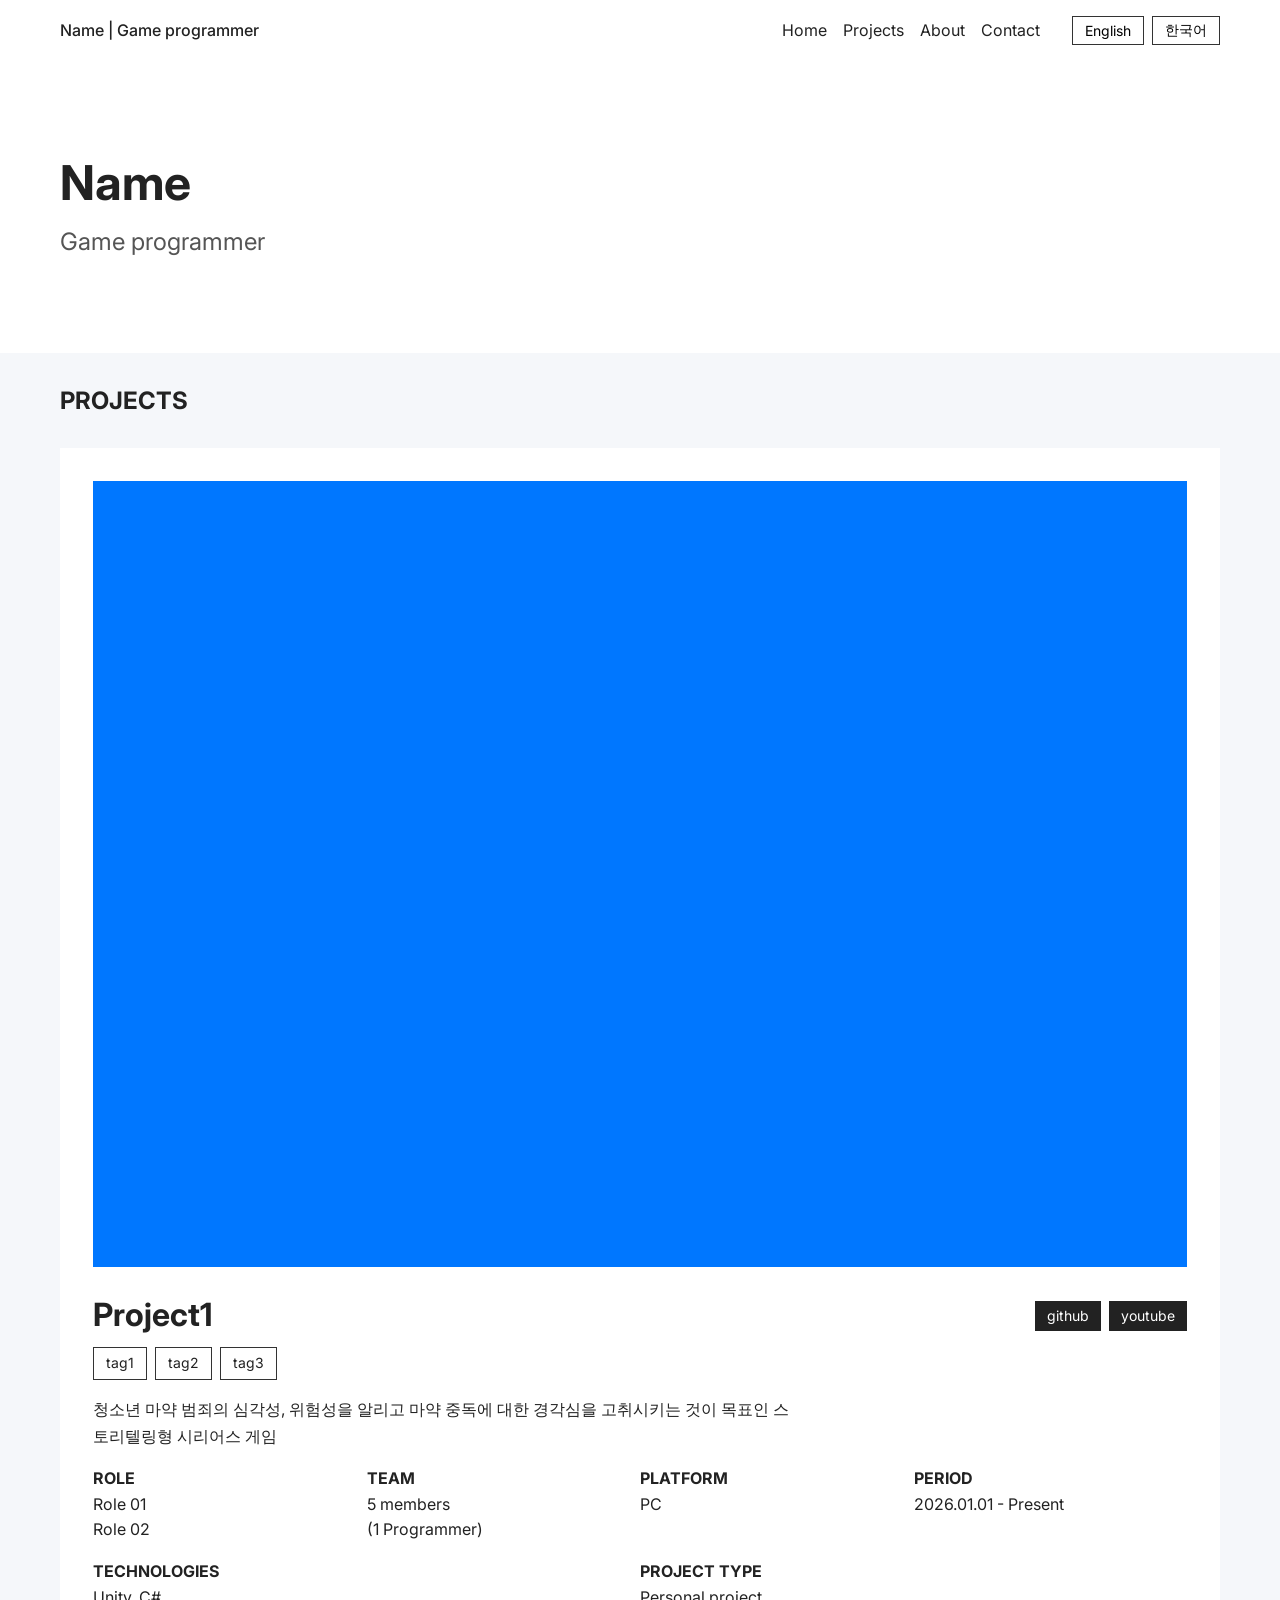
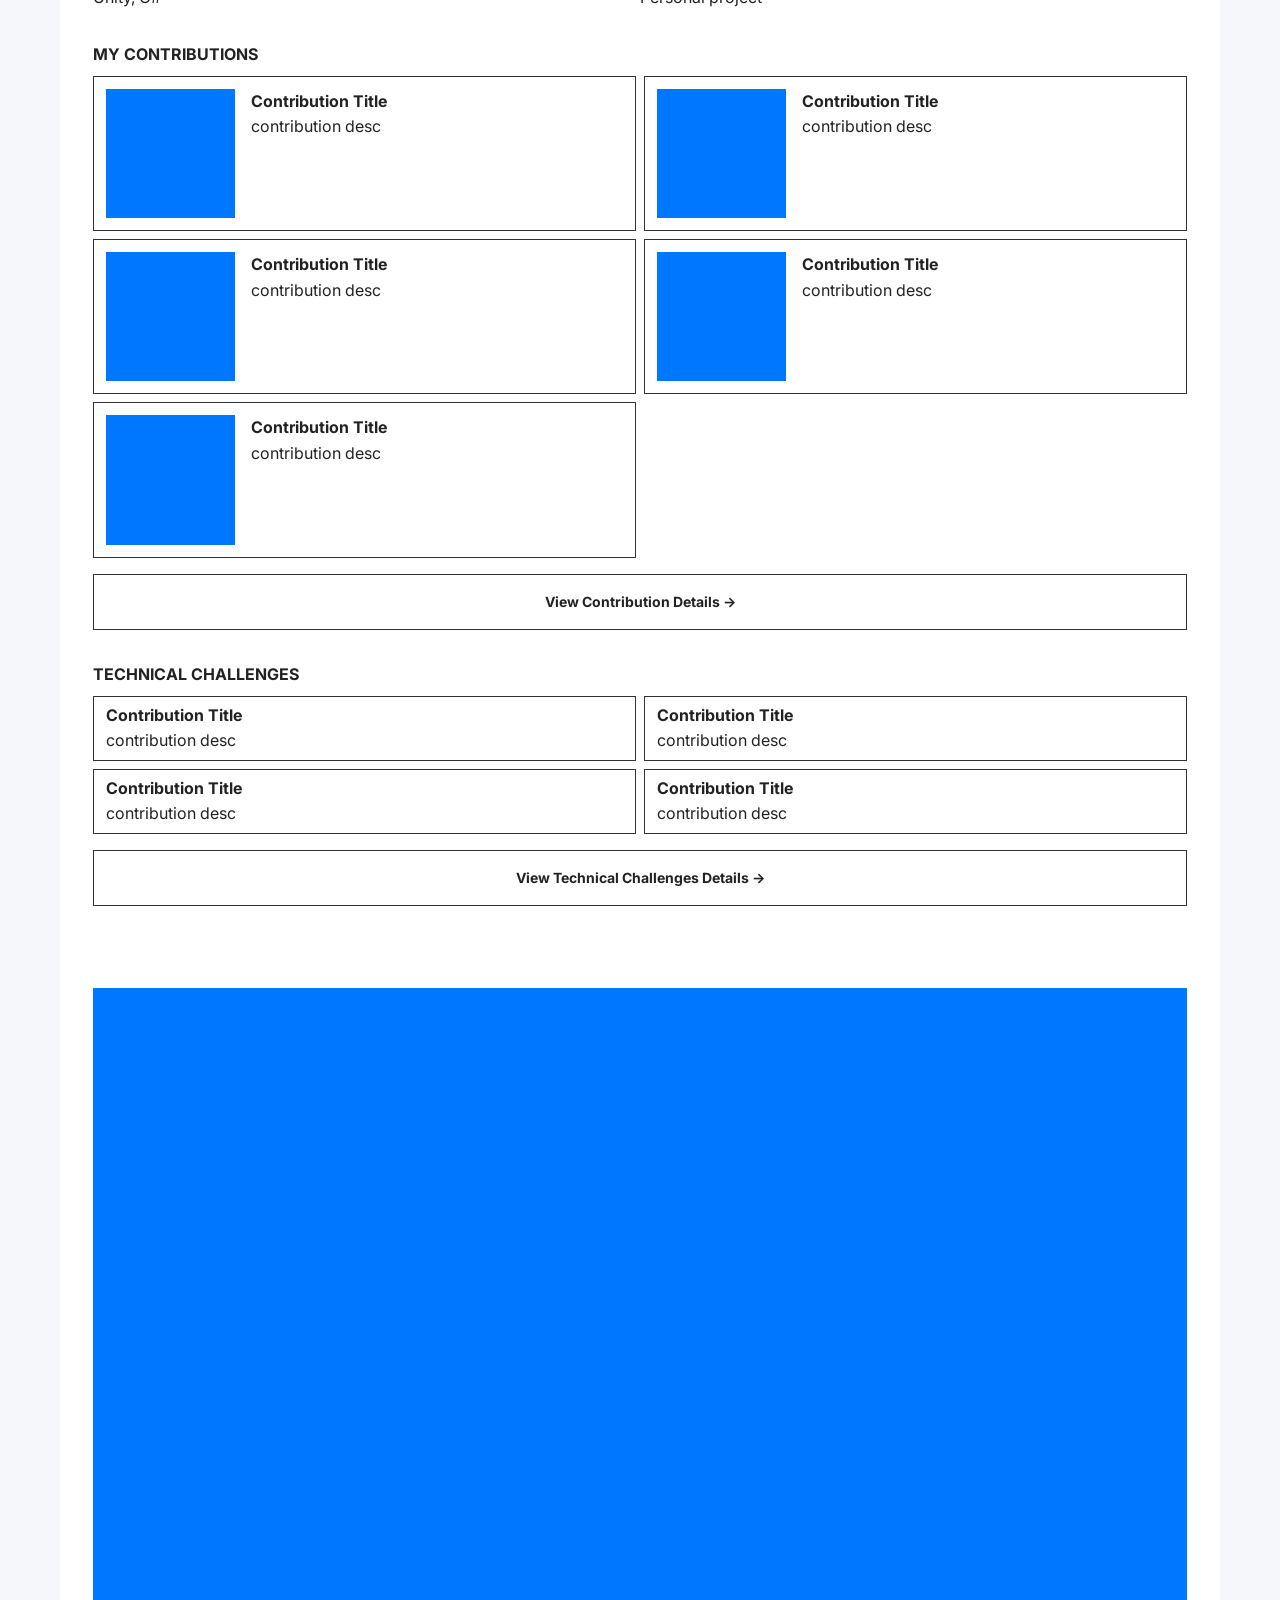
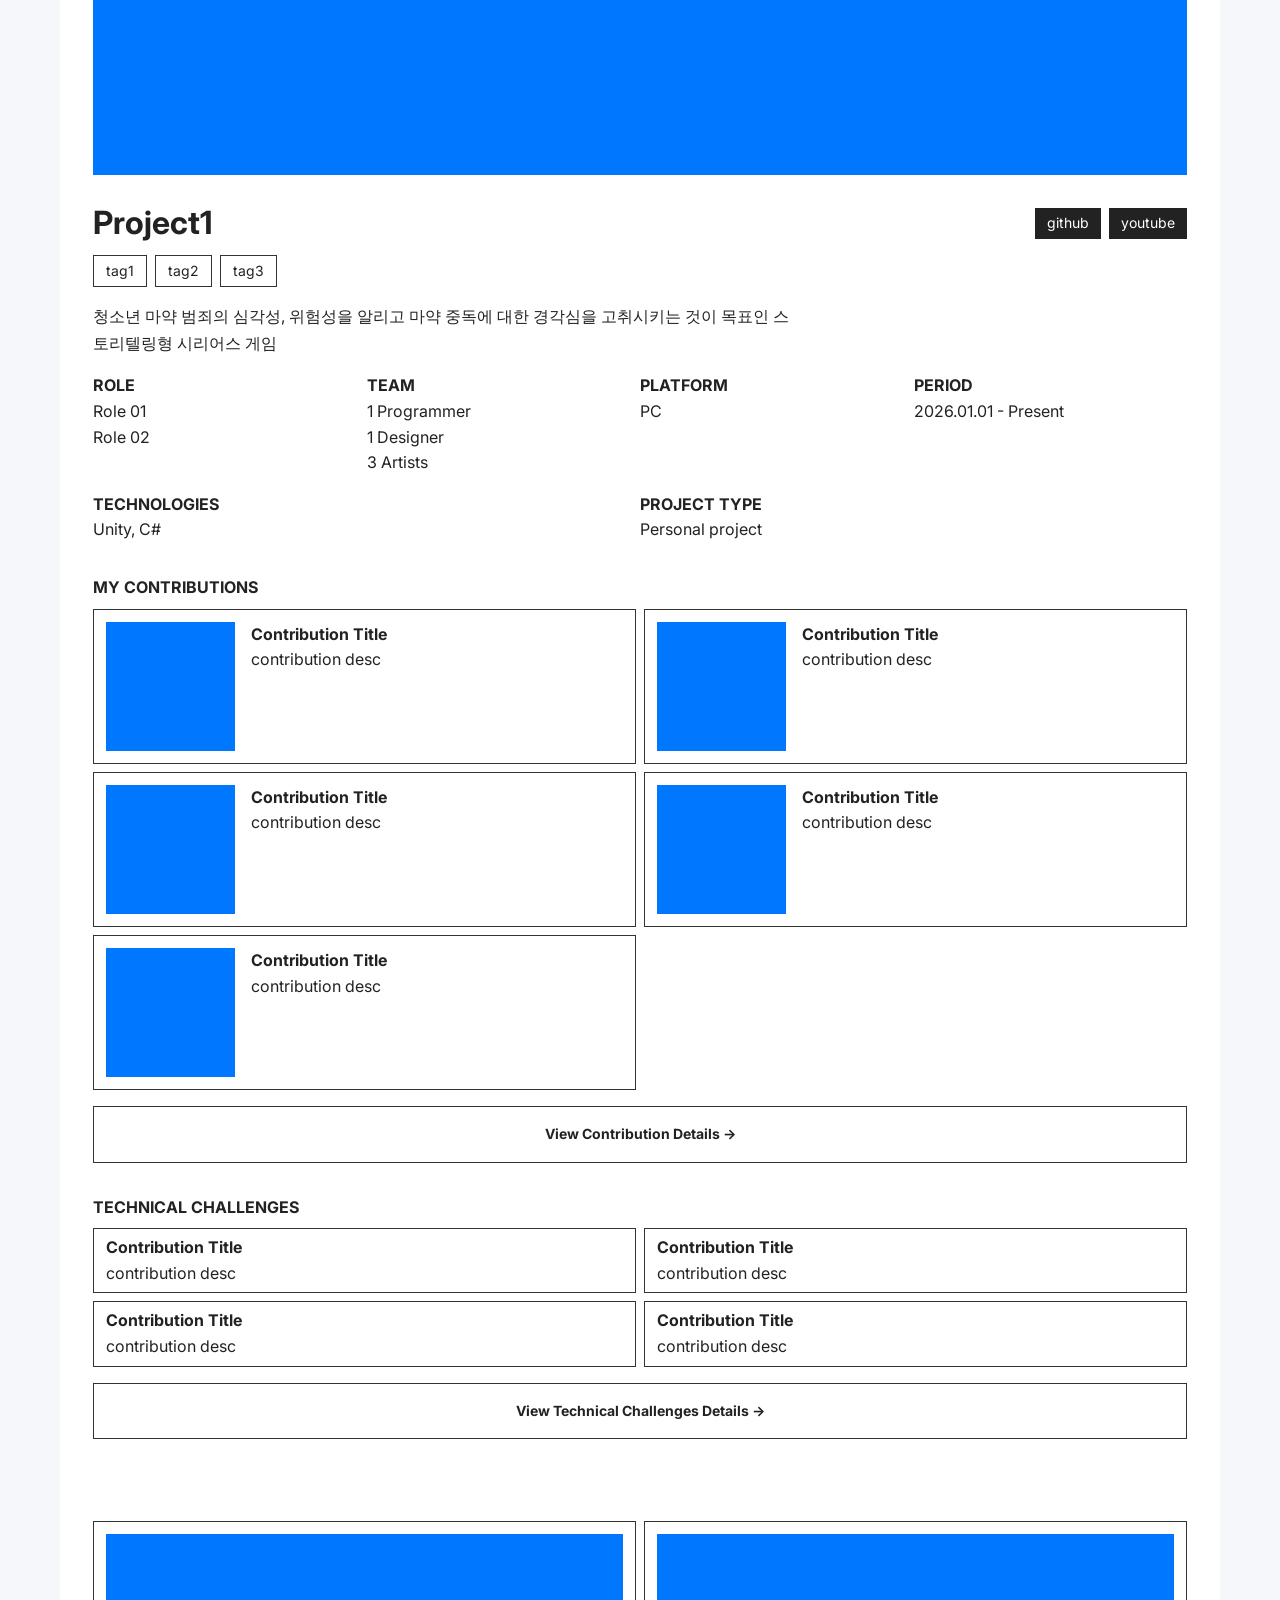
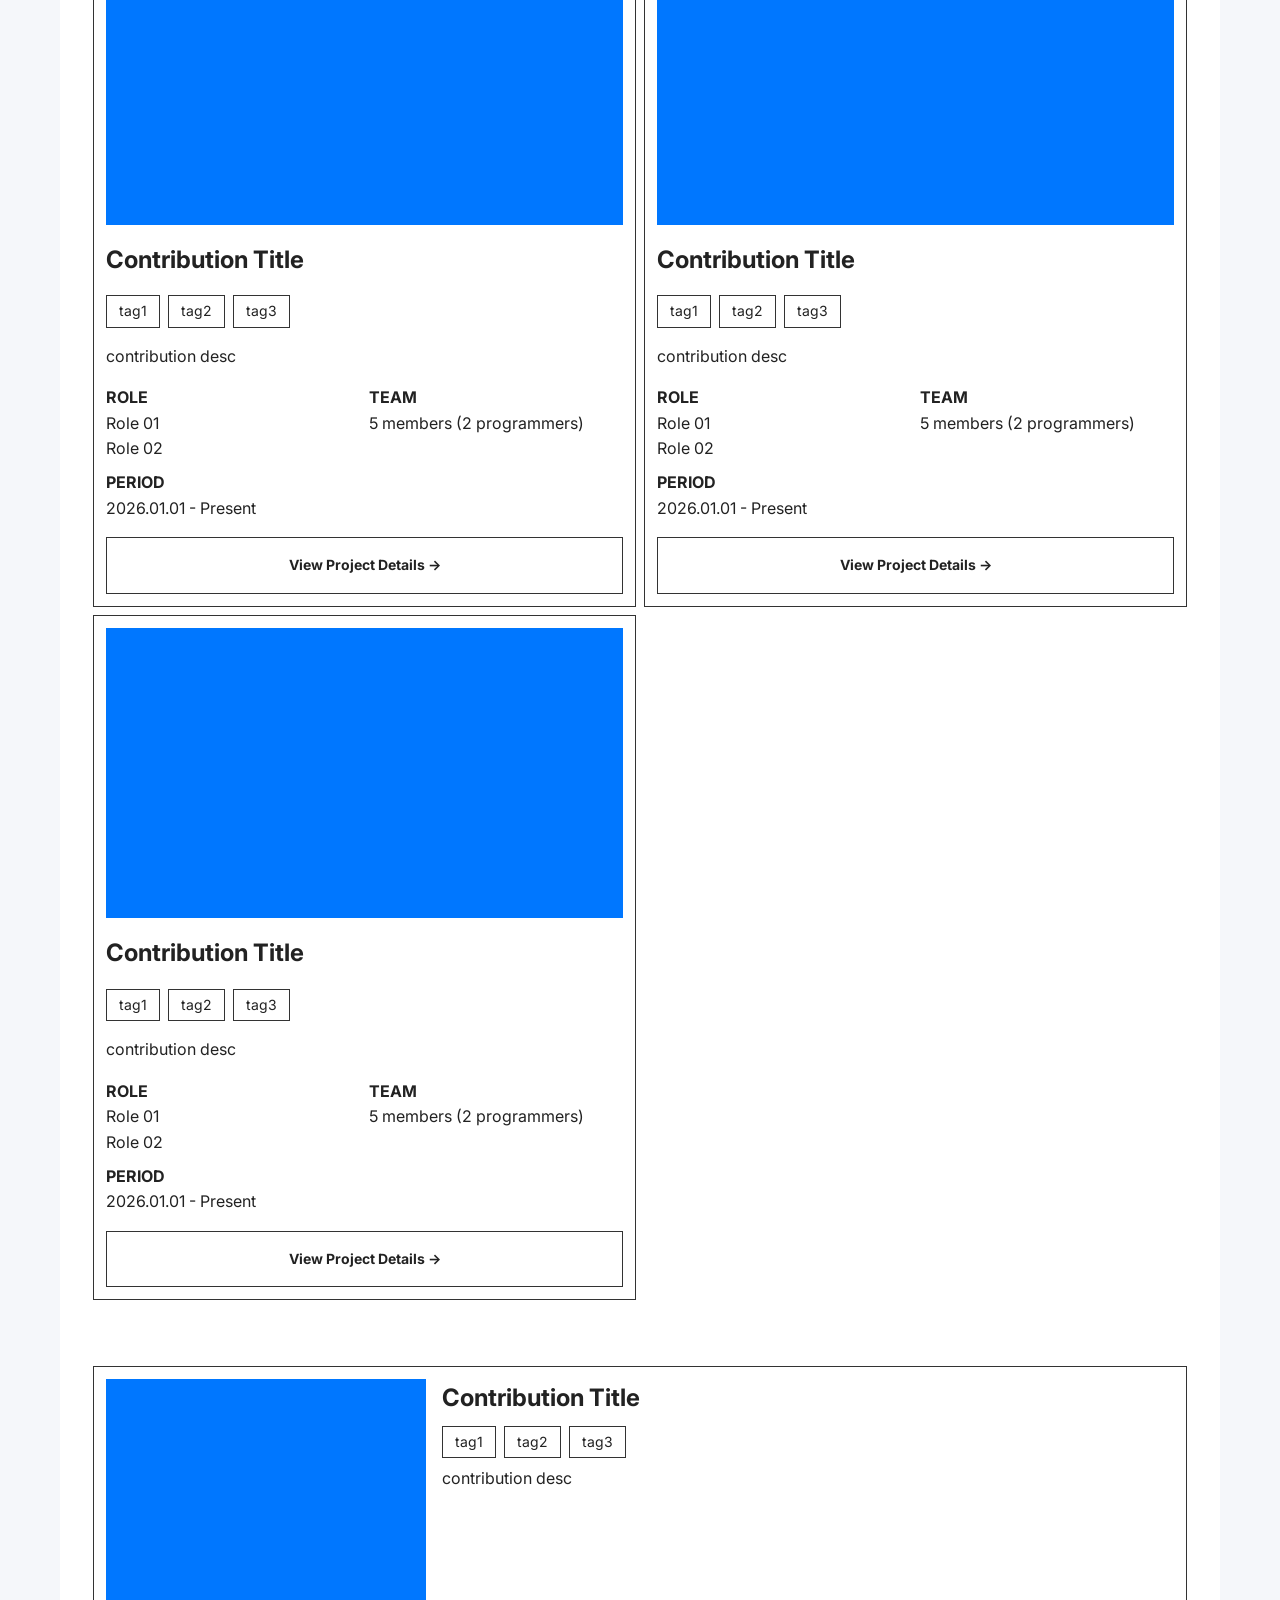
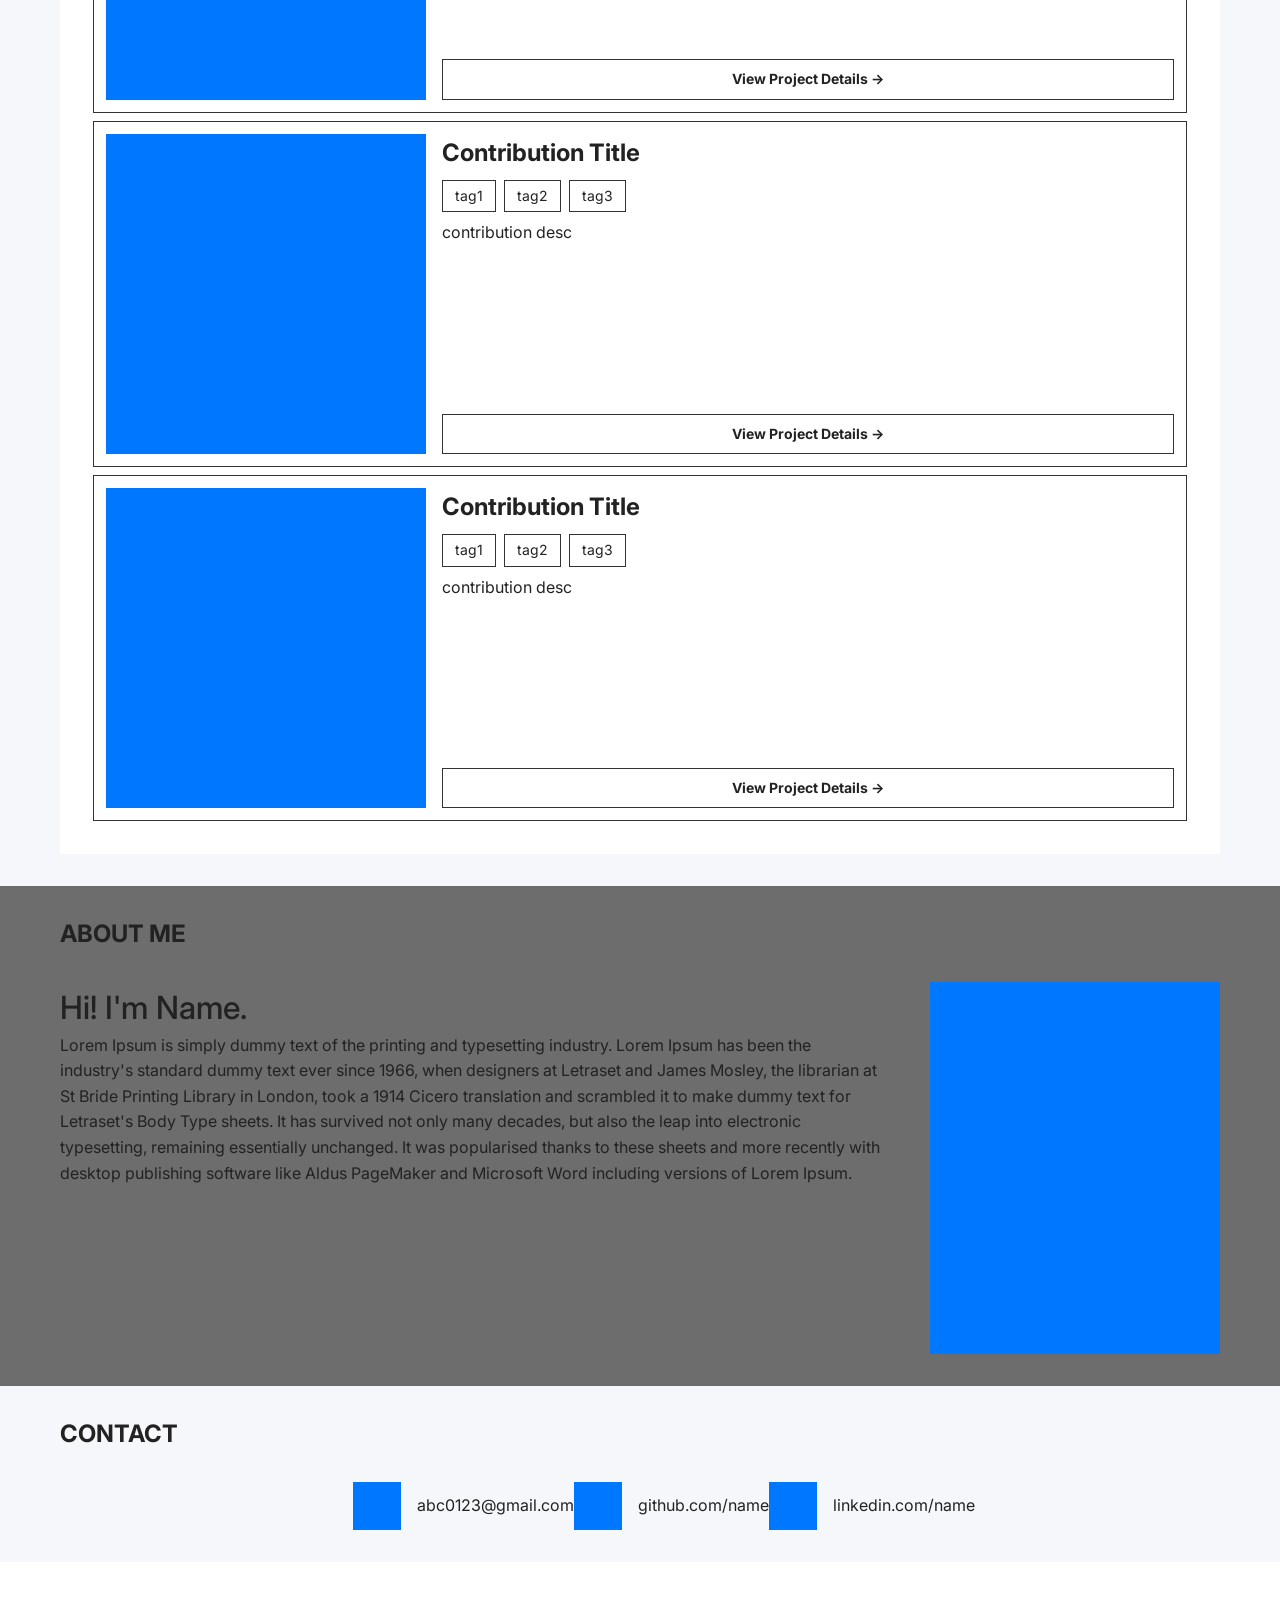
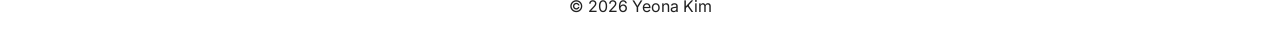
<file: index.html>
﻿<!DOCTYPE html>
<html lang="en">
<head>
    <meta charset="utf-8" />
    <meta name="viewport" content="width=device-width, initial-scale=1.0" />
    <title>Yeona Kim | Game Developer</title>
    <link rel="preconnect" href="https://fonts.googleapis.com">
    <link rel="preconnect" href="https://fonts.gstatic.com" crossorigin>
    <link href="https://fonts.googleapis.com/css2?family=Inter:wght@200;300;400;500;700&display=swap" rel="stylesheet">
    <link rel="stylesheet" href="CSS/Various.css" />
    <link rel="stylesheet" href="CSS/General.css" />
    <link rel="stylesheet" href="CSS/TopProject.css" />
    <link rel="stylesheet" href="CSS/AboutContact.css" />
</head>
<body>
    <header>
     
    </header>

    <main>
        <div class="topBar">
            <a id="name" href="index.html">Name | Game programmer</a>

            <nav aria-label="Main">
                <a href="index.html">Home</a>
                <a href="#projects">Projects</a>
                <a href="#about">About</a>
                <a href="#contact">Contact</a>
            </nav>

            <div class="languageBtns">
                <button id="language-Eng">English</button>
                <button id="language-Kor">한국어</button>
            </div>
        </div>

        <section id="home">

            <div class="header-introduction">
                <h1 id="name-main" data-eng="Yeona Kim" data-kor="김연아">Name</h1>
                <h2>Game programmer</h2>
            </div>
        </section>

        <section id="projects" class="section-main">
            <h2>PROJECTS</h2>
            <ul>
                <li id="main-Project">
                    <ul>
                        <li>
                            <div id="eraserStamp" class="mainCard-project">
                                <section class="part01-project">
                                    <div class="mainImage-project"></div>
                                    <div class="info-project">
                                        <div class="infoHeader-project">
                                            <p class="title-project">Project1</p>
                                            <ul class="linklist-project">
                                                <li><a class="link-project" href="">github</a></li>
                                                <li><a class="link-project" href="">youtube</a></li>
                                            </ul>
                                        </div>
                                        <ul class="taglist-project">
                                            <li><p class="tag-project">tag1</p></li>
                                            <li><p class="tag-project">tag2</p></li>
                                            <li><p class="tag-project">tag3</p></li>
                                        </ul>
                                        <p class="desc-project">
                                            청소년 마약 범죄의 심각성, 위험성을 알리고 마약 중독에 대한 경각심을 고취시키는 것이 목표인 스토리텔링형 시리어스 게임
                                        </p>
                                        <ul class="rtpp-project">
                                            <li>
                                                <p class="itemTitle-project">ROLE</p>
                                                <p class="itemDesc-project">Role 01<br>Role 02</p>
                                            </li>
                                            <li>
                                                <p class="itemTitle-project">TEAM</p>
                                                <p class="itemDesc-project">5 members<br>(1 Programmer)</p>
                                            </li>
                                            <li>
                                                <p class="itemTitle-project">PLATFORM</p>
                                                <p class="itemDesc-project">PC</p>
                                            </li>
                                            <li>
                                                <p class="itemTitle-project">PERIOD</p>
                                                <p class="itemDesc-project">2026.01.01 - Present</p>
                                            </li>
                                        </ul>
                                        <ul class="tp-project">
                                            <li>
                                                <p class="itemTitle-project">TECHNOLOGIES</p>
                                                <p class="itemDesc-project">Unity, C#</p>
                                            </li>
                                            <li>
                                                <p class="itemTitle-project">PROJECT TYPE</p>
                                                <p class="itemDesc-project">Personal project</p>
                                            </li>
                                        </ul>
                                    </div>
                                </section>
                                <section class="part02-project">
                                    <ul class="cc-project">
                                        <li class="ccItem-project">
                                            <p class="myConTitle-project">MY CONTRIBUTIONS</p>
                                            <ul>
                                                <li>
                                                    <div class="itemImage-project"></div>
                                                    <div class="itemInfo-project">
                                                        <p class="cTitle-project">Contribution Title</p>
                                                        <p>contribution desc</p>
                                                    </div>
                                                </li>
                                                <li>
                                                    <div class="itemImage-project"></div>
                                                    <div class="itemInfo-project">
                                                        <p class="cTitle-project">Contribution Title</p>
                                                        <p>contribution desc</p>
                                                    </div>
                                                </li>
                                                <li>
                                                    <div class="itemImage-project"></div>
                                                    <div class="itemInfo-project">
                                                        <p class="cTitle-project">Contribution Title</p>
                                                        <p>contribution desc</p>
                                                    </div>
                                                </li>
                                                <li>
                                                    <div class="itemImage-project"></div>
                                                    <div class="itemInfo-project">
                                                        <p class="cTitle-project">Contribution Title</p>
                                                        <p>contribution desc</p>
                                                    </div>
                                                </li>
                                                <li>
                                                    <div class="itemImage-project"></div>
                                                    <div class="itemInfo-project">
                                                        <p class="cTitle-project">Contribution Title</p>
                                                        <p>contribution desc</p>
                                                    </div>
                                                </li>
                                            </ul>
                                            <a href="HTML/Contributions.html">View Contribution Details -></a>
                                        </li>
                                        <li class="ccItem-project">
                                            <p class="techTitle-project">TECHNICAL CHALLENGES</p>
                                            <ul id="tCList-project">
                                                <li>
                                                    <div class="itemInfo-project">
                                                        <p class="cTitle-project">Contribution Title</p>
                                                        <p>contribution desc</p>
                                                    </div>
                                                </li>
                                                <li>
                                                    <div class="itemInfo-project">
                                                        <p class="cTitle-project">Contribution Title</p>
                                                        <p>contribution desc</p>
                                                    </div>
                                                </li>
                                                <li>
                                                    <div class="itemInfo-project">
                                                        <p class="cTitle-project">Contribution Title</p>
                                                        <p>contribution desc</p>
                                                    </div>
                                                </li>
                                                <li>
                                                    <div class="itemInfo-project">
                                                        <p class="cTitle-project">Contribution Title</p>
                                                        <p>contribution desc</p>
                                                    </div>
                                                </li>
                                            </ul>
                                            <a href="HTML/TechnicalC.html">View Technical Challenges Details -></a>
                                        </li>
                                    </ul>
                                </section>
                            </div>
                        </li>
                        <li>
                            <div id="anomaly" class="mainCard-project">
                                <section class="part01-project">
                                    <div class="mainImage-project"></div>
                                    <div class="info-project">
                                        <div class="infoHeader-project">
                                            <p class="title-project">Project1</p>
                                            <ul class="linklist-project">
                                                <li><a class="link-project" href="">github</a></li>
                                                <li><a class="link-project" href="">youtube</a></li>
                                            </ul>
                                        </div>
                                        <ul class="taglist-project">
                                            <li><p class="tag-project">tag1</p></li>
                                            <li><p class="tag-project">tag2</p></li>
                                            <li><p class="tag-project">tag3</p></li>
                                        </ul>
                                        <p class="desc-project">
                                            청소년 마약 범죄의 심각성, 위험성을 알리고 마약 중독에 대한 경각심을 고취시키는 것이 목표인 스토리텔링형 시리어스 게임
                                        </p>
                                        <ul class="rtpp-project">
                                            <li>
                                                <p class="itemTitle-project">ROLE</p>
                                                <p class="itemDesc-project">Role 01<br>Role 02</p>
                                            </li>
                                            <li>
                                                <p class="itemTitle-project">TEAM</p>
                                                <p class="itemDesc-project">1 Programmer<br>1 Designer<br>3 Artists</p>
                                            </li>
                                            <li>
                                                <p class="itemTitle-project">PLATFORM</p>
                                                <p class="itemDesc-project">PC</p>
                                            </li>
                                            <li>
                                                <p class="itemTitle-project">PERIOD</p>
                                                <p class="itemDesc-project">2026.01.01 - Present</p>
                                            </li>
                                        </ul>
                                        <ul class="tp-project">
                                            <li>
                                                <p class="itemTitle-project">TECHNOLOGIES</p>
                                                <p class="itemDesc-project">Unity, C#</p>
                                            </li>
                                            <li>
                                                <p class="itemTitle-project">PROJECT TYPE</p>
                                                <p class="itemDesc-project">Personal project</p>
                                            </li>
                                        </ul>
                                    </div>
                                </section>
                                <section class="part02-project">
                                    <ul class="cc-project">
                                        <li class="ccItem-project">
                                            <p class="myConTitle-project">MY CONTRIBUTIONS</p>
                                            <ul>
                                                <li>
                                                    <div class="itemImage-project"></div>
                                                    <div class="itemInfo-project">
                                                        <p class="cTitle-project">Contribution Title</p>
                                                        <p>contribution desc</p>
                                                    </div>
                                                </li>
                                                <li>
                                                    <div class="itemImage-project"></div>
                                                    <div class="itemInfo-project">
                                                        <p class="cTitle-project">Contribution Title</p>
                                                        <p>contribution desc</p>
                                                    </div>
                                                </li>
                                                <li>
                                                    <div class="itemImage-project"></div>
                                                    <div class="itemInfo-project">
                                                        <p class="cTitle-project">Contribution Title</p>
                                                        <p>contribution desc</p>
                                                    </div>
                                                </li>
                                                <li>
                                                    <div class="itemImage-project"></div>
                                                    <div class="itemInfo-project">
                                                        <p class="cTitle-project">Contribution Title</p>
                                                        <p>contribution desc</p>
                                                    </div>
                                                </li>
                                                <li>
                                                    <div class="itemImage-project"></div>
                                                    <div class="itemInfo-project">
                                                        <p class="cTitle-project">Contribution Title</p>
                                                        <p>contribution desc</p>
                                                    </div>
                                                </li>
                                            </ul>
                                            <a href="HTML/Contributions.html">View Contribution Details -></a>
                                        </li>
                                        <li class="ccItem-project">
                                            <p class="techTitle-project">TECHNICAL CHALLENGES</p>
                                            <ul id="tCList-project">
                                                <li>
                                                    <div class="itemInfo-project">
                                                        <p class="cTitle-project">Contribution Title</p>
                                                        <p>contribution desc</p>
                                                    </div>
                                                </li>
                                                <li>
                                                    <div class="itemInfo-project">
                                                        <p class="cTitle-project">Contribution Title</p>
                                                        <p>contribution desc</p>
                                                    </div>
                                                </li>
                                                <li>
                                                    <div class="itemInfo-project">
                                                        <p class="cTitle-project">Contribution Title</p>
                                                        <p>contribution desc</p>
                                                    </div>
                                                </li>
                                                <li>
                                                    <div class="itemInfo-project">
                                                        <p class="cTitle-project">Contribution Title</p>
                                                        <p>contribution desc</p>
                                                    </div>
                                                </li>
                                            </ul>
                                            <a href="HTML/TechnicalC.html">View Technical Challenges Details -></a>
                                        </li>
                                    </ul>
                                </section>
                            </div>
                        </li>
                    </ul>
                </li>
                <li class="sub-project">
                    <ul class="subList-project">
                        <li class="subCard-project">
                            <div class="subIImage-project"></div>
                            <div class="subIInfo-project">
                                <p class="sTitle-project">Contribution Title</p>
                                <ul class="taglist-project">
                                    <li><p class="tag-project">tag1</p></li>
                                    <li><p class="tag-project">tag2</p></li>
                                    <li><p class="tag-project">tag3</p></li>
                                </ul>
                                <p class="sItemDesc-project">contribution desc</p>
                                <ul class="subrtp-project">
                                    <li>
                                        <p class="itemTitle-project">ROLE</p>
                                        <p class="itemDesc-project">Role 01<br>Role 02</p>
                                    </li>
                                    <li>
                                        <p class="itemTitle-project">TEAM</p>
                                        <p class="itemDesc-project">5 members (2 programmers)</p>
                                    </li>
                                    <li>
                                        <p class="itemTitle-project">PERIOD</p>
                                        <p class="itemDesc-project">2026.01.01 - Present</p>
                                    </li>
                                </ul>
                            </div>
                            <a href="HTML/ProjectDetails.html">View Project Details -></a>
                        </li>
                        <li class="subCard-project">
                            <div class="subIImage-project"></div>
                            <div class="subIInfo-project">
                                <p class="sTitle-project">Contribution Title</p>
                                <ul class="taglist-project">
                                    <li><p class="tag-project">tag1</p></li>
                                    <li><p class="tag-project">tag2</p></li>
                                    <li><p class="tag-project">tag3</p></li>
                                </ul>
                                <p class="sItemDesc-project">contribution desc</p>
                                <ul class="subrtp-project">
                                    <li>
                                        <p class="itemTitle-project">ROLE</p>
                                        <p class="itemDesc-project">Role 01<br>Role 02</p>
                                    </li>
                                    <li>
                                        <p class="itemTitle-project">TEAM</p>
                                        <p class="itemDesc-project">5 members (2 programmers)</p>
                                    </li>
                                    <li>
                                        <p class="itemTitle-project">PERIOD</p>
                                        <p class="itemDesc-project">2026.01.01 - Present</p>
                                    </li>
                                </ul>
                            </div>
                            <a href="HTML/ProjectDetails.html">View Project Details -></a>
                        </li>
                        <li class="subCard-project">
                            <div class="subIImage-project"></div>
                            <div class="subIInfo-project">
                                <p class="sTitle-project">Contribution Title</p>
                                <ul class="taglist-project">
                                    <li><p class="tag-project">tag1</p></li>
                                    <li><p class="tag-project">tag2</p></li>
                                    <li><p class="tag-project">tag3</p></li>
                                </ul>
                                <p class="sItemDesc-project">contribution desc</p>
                                <ul class="subrtp-project">
                                    <li>
                                        <p class="itemTitle-project">ROLE</p>
                                        <p class="itemDesc-project">Role 01<br>Role 02</p>
                                    </li>
                                    <li>
                                        <p class="itemTitle-project">TEAM</p>
                                        <p class="itemDesc-project">5 members (2 programmers)</p>
                                    </li>
                                    <li>
                                        <p class="itemTitle-project">PERIOD</p>
                                        <p class="itemDesc-project">2026.01.01 - Present</p>
                                    </li>
                                </ul>
                            </div>
                            <a href="HTML/ProjectDetails.html">View Project Details -></a>
                        </li>
                    </ul>
                </li>
                <li class="other-project">
                    <ul class="otherList-project">
                        <li class="otherCard-project">
                            <div class="otherIImage-project"></div>
                            <div class="otherIInfo-project">
                                <p class="oTitle-project">Contribution Title</p>
                                <ul class="taglist-project">
                                    <li><p class="tag-project">tag1</p></li>
                                    <li><p class="tag-project">tag2</p></li>
                                    <li><p class="tag-project">tag3</p></li>
                                </ul>
                                <p class="oItemDesc-project">contribution desc</p>
                                <a href="HTML/ProjectDetails.html">View Project Details -></a>
                            </div>
                        </li>
                        <li class="otherCard-project">
                            <div class="otherIImage-project"></div>
                            <div class="otherIInfo-project">
                                <p class="oTitle-project">Contribution Title</p>
                                <ul class="taglist-project">
                                    <li><p class="tag-project">tag1</p></li>
                                    <li><p class="tag-project">tag2</p></li>
                                    <li><p class="tag-project">tag3</p></li>
                                </ul>
                                <p class="oItemDesc-project">contribution desc</p>
                                <a href="HTML/ProjectDetails.html">View Project Details -></a>
                            </div>
                        </li>
                        <li class="otherCard-project">
                            <div class="otherIImage-project"></div>
                            <div class="otherIInfo-project">
                                <p class="oTitle-project">Contribution Title</p>
                                <ul class="taglist-project">
                                    <li><p class="tag-project">tag1</p></li>
                                    <li><p class="tag-project">tag2</p></li>
                                    <li><p class="tag-project">tag3</p></li>
                                </ul>
                                <p class="oItemDesc-project">contribution desc</p>
                                <a href="HTML/ProjectDetails.html">View Project Details -></a>
                            </div>
                        </li>
                    </ul>
                </li>
            </ul>
        </section>

        <section id="about" class="section-main">
            <h2>ABOUT ME</h2>
            <div class="introduction-about">
                <div id="greeting-about">
                    <p id="hello-about">Hi! I'm Name.</p>
                    <p>Lorem Ipsum is simply dummy text of the printing and typesetting industry. Lorem Ipsum has been the industry's standard dummy text ever since 1966, when designers at Letraset and James Mosley, the librarian at St Bride Printing Library in London, took a 1914 Cicero translation and scrambled it to make dummy text for Letraset's Body Type sheets. It has survived not only many decades, but also the leap into electronic typesetting, remaining essentially unchanged. It was popularised thanks to these sheets and more recently with desktop publishing software like Aldus PageMaker and Microsoft Word including versions of Lorem Ipsum.</p>
                </div>
                <div class="image-about"></div>
            </div>
        </section>
        <section id="contact" class="section-main">
            <h2>CONTACT</h2>
            <ul>
                <li>
                    <div class="image-contact"></div>
                    <a class="address-contact" href="mailto:">abc0123@gmail.com</a>
                </li>
                <li>
                    <div class="image-contact"></div>
                    <a class="address-contact" href="">github.com/name</a>
                </li>
                <li>
                    <div class="image-contact"></div>
                    <a class="address-contact" href="">linkedin.com/name</a>
                </li>
            </ul>
        </section>
    </main>

    <footer>© 2026 Yeona Kim</footer>

    <script src="JS/script.js"></script>
</body>
</html>
</file>
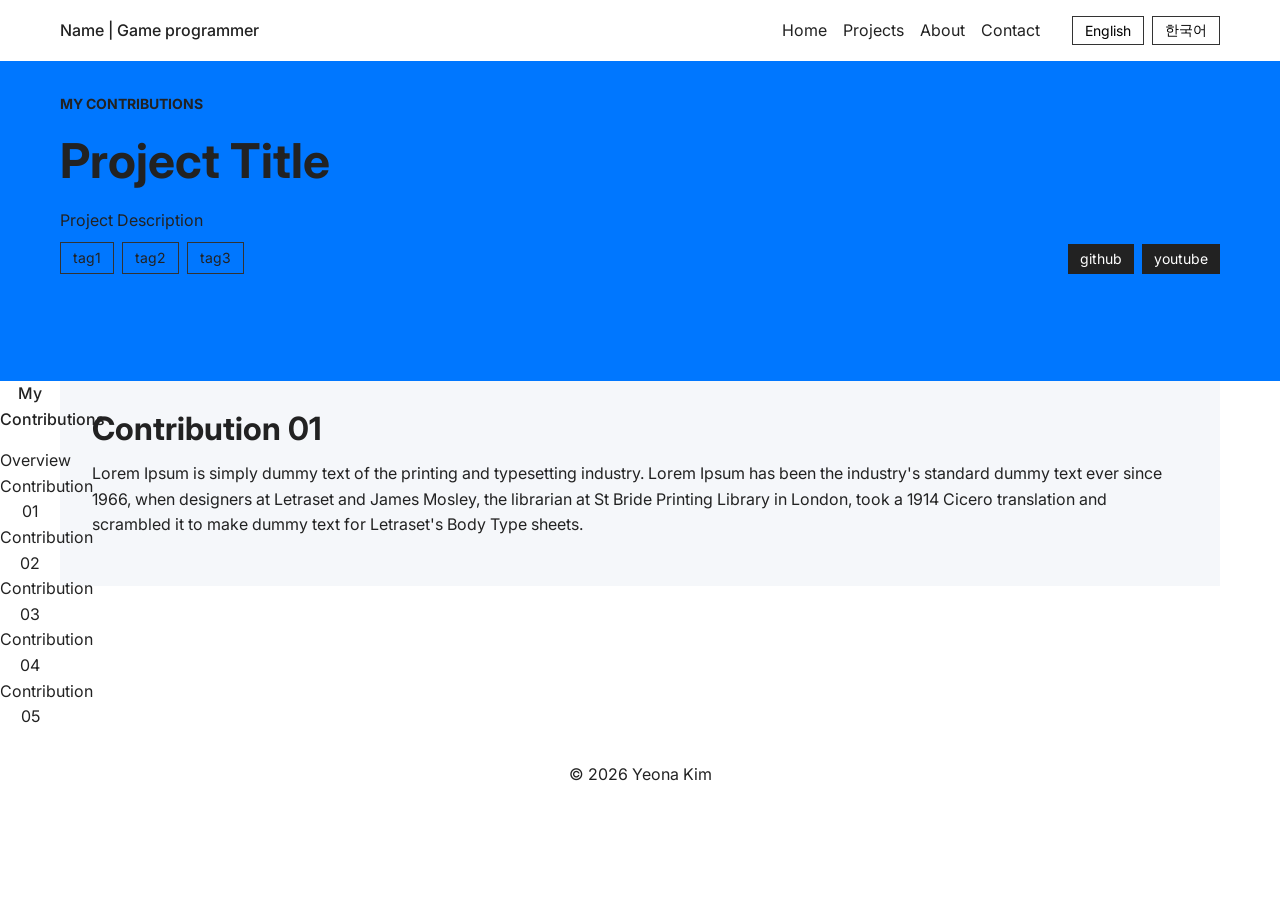
<file: HTML/Contributions.html>
﻿<!DOCTYPE html>
<html lang="en">
<head>
    <meta charset="utf-8" />
    <meta name="viewport" content="width=device-width, initial-scale=1.0" />
    <title>Yeona Kim | ProjectName</title>
    <link rel="preconnect" href="https://fonts.googleapis.com">
    <link rel="preconnect" href="https://fonts.gstatic.com" crossorigin>
    <link href="https://fonts.googleapis.com/css2?family=Inter:wght@200;300;400;500;700&display=swap" rel="stylesheet">
    <link rel="stylesheet" href="../CSS/Various.css" />
    <link rel="stylesheet" href="../CSS/General.css" />
    <link rel="stylesheet" href="../CSS/Contributions.css" />
</head>
<body>
    <header>
    </header>

    <main>
        <div class="topBar">
            <a id="name" href="../index.html">Name | Game programmer</a>
            <nav aria-label="Main">
                <a href="../index.html">Home</a>
                <a href="../index.html#projects">Projects</a>
                <a href="../index.html#about">About</a>
                <a href="../index.html#contact">Contact</a>
            </nav>

            <div class="languageBtns">
                <button id="language-Eng">English</button>
                <button id="language-Kor">한국어</button>
            </div>
        </div>
        <div class="contributionHeader">
            <div class="headerImage">
                <p class="contributionPage">MY CONTRIBUTIONS</p>
                <h1 class="projectTitle">Project Title</h1>
                <p class="projectDesc">Project Description</p>
                <div class="taglink">
                    <ul class="taglist-project">
                        <li><p class="tag-project">tag1</p></li>
                        <li><p class="tag-project">tag2</p></li>
                        <li><p class="tag-project">tag3</p></li>
                    </ul>
                    <ul class="linklist-project">
                        <li><a class="link-project" href="">github</a></li>
                        <li><a class="link-project" href="">youtube</a></li>
                    </ul>
                </div>
            </div>
        </div>

        <div class="contributionBody">
            <div class="sideBar">
                <p id="sideBarTitle">My Contributions</p>
                <nav aria-label="Side-Contents">
                    <a href="Contributions.html">Overview</a>
                    <a href="#contribution01">Contribution 01</a>
                    <a href="#contribution02">Contribution 02</a>
                    <a href="#contribution03">Contribution 03</a>
                    <a href="#contribution04">Contribution 04</a>
                    <a href="#contribution05">Contribution 05</a>
                </nav>
            </div>

            <div class="content-contribution">
                <ul class="contentList">
                    <li class="contentItem">
                        <section id="contribution01" class="section-contribution">
                            <div class="item-contribution">
                                <p class="itemTitle">Contribution 01</p>
                                <p class="itemDesc">Lorem Ipsum is simply dummy text of the printing and typesetting industry. Lorem Ipsum has been the industry's standard dummy text ever since 1966, when designers at Letraset and James Mosley, the librarian at St Bride Printing Library in London, took a 1914 Cicero translation and scrambled it to make dummy text for Letraset's Body Type sheets.</p>
                                <div class="itemImages"></div>
                            </div>
                        </section>
                    </li>
                </ul>
            </div>

        </div>
    </main>

    <footer>© 2026 Yeona Kim</footer>

    <script src="../JS/Contributions.js"></script>
</body>
</html>
</file>
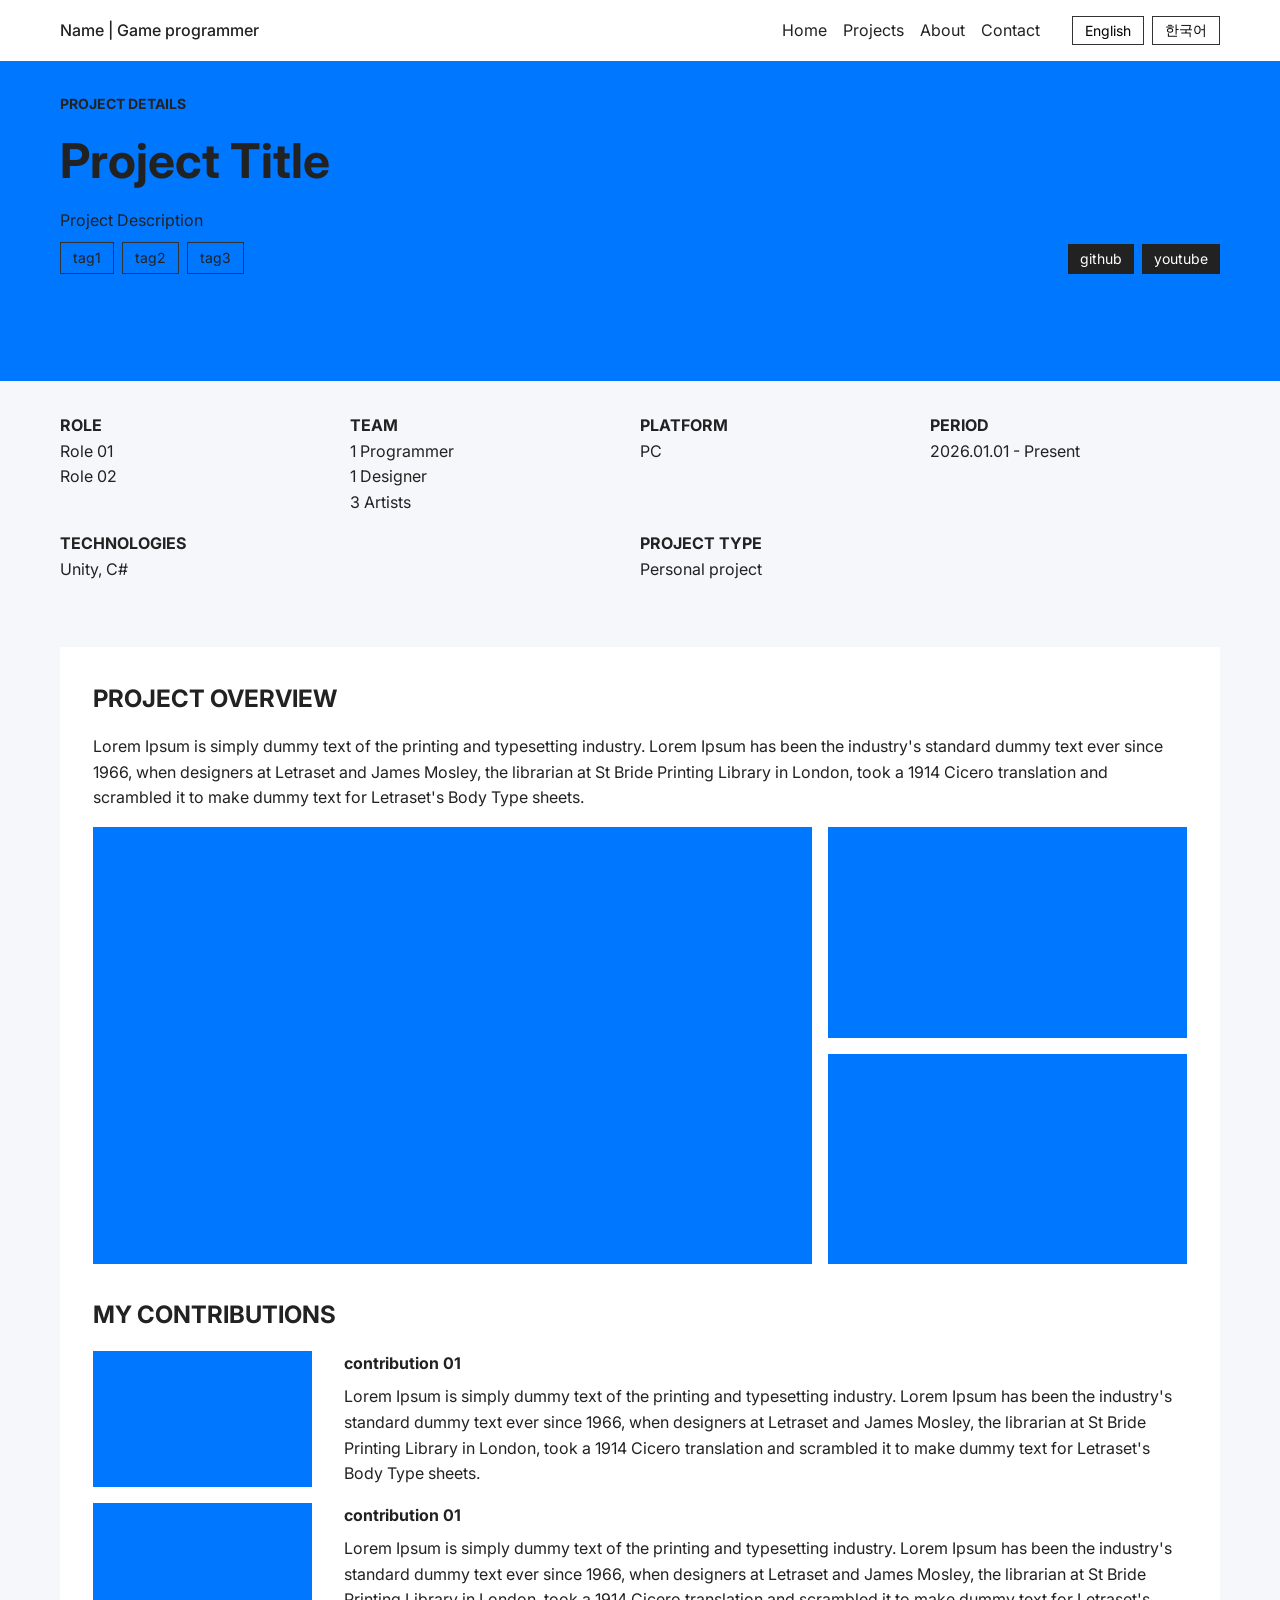
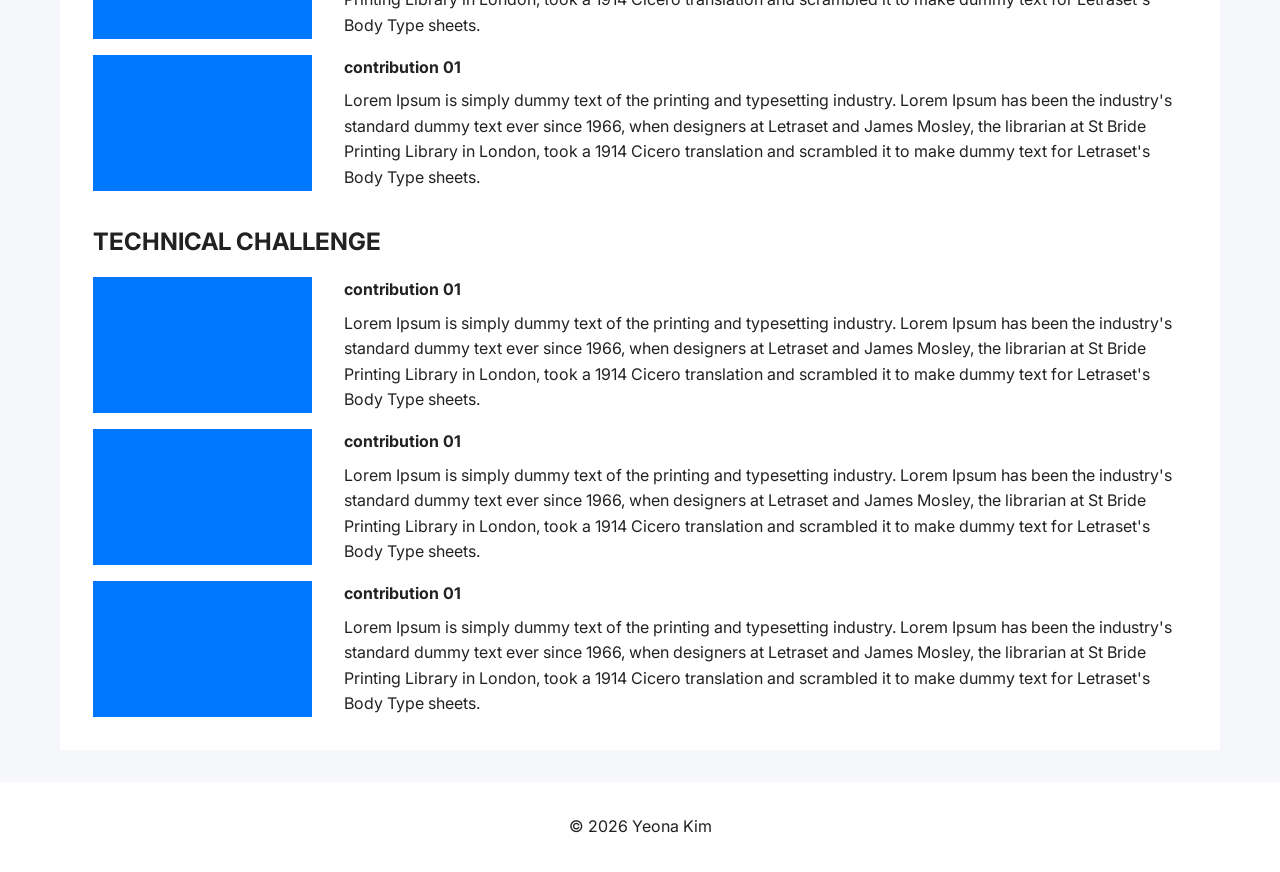
<file: HTML/ProjectDetails.html>
﻿<!DOCTYPE html>
<html lang="en">
<head>
    <meta charset="utf-8" />
    <meta name="viewport" content="width=device-width, initial-scale=1.0" />
    <title>Yeona Kim | ProjectName</title>
    <link rel="preconnect" href="https://fonts.googleapis.com">
    <link rel="preconnect" href="https://fonts.gstatic.com" crossorigin>
    <link href="https://fonts.googleapis.com/css2?family=Inter:wght@200;300;400;500;700&display=swap" rel="stylesheet">
    <link rel="stylesheet" href="../CSS/Various.css" />
    <link rel="stylesheet" href="../CSS/General.css" />
    <link rel="stylesheet" href="../CSS/ProjectDetails.css" />
</head>
<body>
    <header>
    </header>

    <main>
        <div class="topBar">
            <a id="name" href="../index.html">Name | Game programmer</a>
            <nav aria-label="Main">
                <a href="../index.html">Home</a>
                <a href="../index.html#projects">Projects</a>
                <a href="../index.html#about">About</a>
                <a href="../index.html#contact">Contact</a>
            </nav>

            <div class="languageBtns">
                <button id="language-Eng">English</button>
                <button id="language-Kor">한국어</button>
            </div>
        </div>
        <div class="projectDHeader">
            <div class="headerImage">
                <p class="projectDPage">PROJECT DETAILS</p>
                <h1 class="projectTitle">Project Title</h1>
                <p class="projectDesc">Project Description</p>
                <div class="taglink">
                    <ul class="taglist-project">
                        <li><p class="tag-project">tag1</p></li>
                        <li><p class="tag-project">tag2</p></li>
                        <li><p class="tag-project">tag3</p></li>
                    </ul>
                    <ul class="linklist-project">
                        <li><a class="link-project" href="">github</a></li>
                        <li><a class="link-project" href="">youtube</a></li>
                    </ul>
                </div>
            </div>
        </div>

        <div class="section-projectD">
            <ul class="rtpp-project">
                <li>
                    <p class="itemTitle-project">ROLE</p>
                    <p class="itemDesc-project">Role 01<br>Role 02</p>
                </li>
                <li>
                    <p class="itemTitle-project">TEAM</p>
                    <p class="itemDesc-project">1 Programmer<br>1 Designer<br>3 Artists</p>
                </li>
                <li>
                    <p class="itemTitle-project">PLATFORM</p>
                    <p class="itemDesc-project">PC</p>
                </li>
                <li>
                    <p class="itemTitle-project">PERIOD</p>
                    <p class="itemDesc-project">2026.01.01 - Present</p>
                </li>
            </ul>
            <ul class="tp-project">
                <li>
                    <p class="itemTitle-project">TECHNOLOGIES</p>
                    <p class="itemDesc-project">Unity, C#</p>
                </li>
                <li>
                    <p class="itemTitle-project">PROJECT TYPE</p>
                    <p class="itemDesc-project">Personal project</p>
                </li>
            </ul>
        </div>
        <div class="section-projectD">
            <div class="details">
                <div class="overview">
                    <h2 class="title">PROJECT OVERVIEW</h2>
                    <p class="desc-overview">Lorem Ipsum is simply dummy text of the printing and typesetting industry. Lorem Ipsum has been the industry's standard dummy text ever since 1966, when designers at Letraset and James Mosley, the librarian at St Bride Printing Library in London, took a 1914 Cicero translation and scrambled it to make dummy text for Letraset's Body Type sheets.</p>
                    <div class="gallery-overview">
                        <div class="imageMain-overview"></div>
                        <div class="imageSub-overview"></div>
                        <div class="imageSub-overview"></div>
                    </div>
                </div>
                <div class="contribution">
                    <h2 class="title">MY CONTRIBUTIONS</h2>
                    <ul class="itemList-contribution">
                        <li class="item-contribution">
                            <div class="image-contribution"></div>
                            <div class="desc-contribution">
                                <p class="itemTitle-contribution">contribution 01</p>
                                <p class="itemDesc-contribution">Lorem Ipsum is simply dummy text of the printing and typesetting industry. Lorem Ipsum has been the industry's standard dummy text ever since 1966, when designers at Letraset and James Mosley, the librarian at St Bride Printing Library in London, took a 1914 Cicero translation and scrambled it to make dummy text for Letraset's Body Type sheets.</p>
                            </div>
                        </li>
                        <li class="item-contribution">
                            <div class="image-contribution"></div>
                            <div class="desc-contribution">
                                <p class="itemTitle-contribution">contribution 01</p>
                                <p class="itemDesc-contribution">Lorem Ipsum is simply dummy text of the printing and typesetting industry. Lorem Ipsum has been the industry's standard dummy text ever since 1966, when designers at Letraset and James Mosley, the librarian at St Bride Printing Library in London, took a 1914 Cicero translation and scrambled it to make dummy text for Letraset's Body Type sheets.</p>
                            </div>
                        </li>
                        <li class="item-contribution">
                            <div class="image-contribution"></div>
                            <div class="desc-contribution">
                                <p class="itemTitle-contribution">contribution 01</p>
                                <p class="itemDesc-contribution">Lorem Ipsum is simply dummy text of the printing and typesetting industry. Lorem Ipsum has been the industry's standard dummy text ever since 1966, when designers at Letraset and James Mosley, the librarian at St Bride Printing Library in London, took a 1914 Cicero translation and scrambled it to make dummy text for Letraset's Body Type sheets.</p>
                            </div>
                        </li>
                    </ul>
                </div>
                <div class="technicalC">
                    <h2 class="title">TECHNICAL CHALLENGE</h2>
                    <ul class="itemList-technicalC">
                        <li class="item-technicalC">
                            <div class="image-technicalC"></div>
                            <div class="desc-technicalC">
                                <p class="itemTitle-technicalC">contribution 01</p>
                                <p class="itemDesc-technicalC">Lorem Ipsum is simply dummy text of the printing and typesetting industry. Lorem Ipsum has been the industry's standard dummy text ever since 1966, when designers at Letraset and James Mosley, the librarian at St Bride Printing Library in London, took a 1914 Cicero translation and scrambled it to make dummy text for Letraset's Body Type sheets.</p>
                            </div>
                        </li>
                        <li class="item-technicalC">
                            <div class="image-technicalC"></div>
                            <div class="desc-technicalC">
                                <p class="itemTitle-technicalC">contribution 01</p>
                                <p class="itemDesc-technicalC">Lorem Ipsum is simply dummy text of the printing and typesetting industry. Lorem Ipsum has been the industry's standard dummy text ever since 1966, when designers at Letraset and James Mosley, the librarian at St Bride Printing Library in London, took a 1914 Cicero translation and scrambled it to make dummy text for Letraset's Body Type sheets.</p>
                            </div>
                        </li>
                        <li class="item-technicalC">
                            <div class="image-technicalC"></div>
                            <div class="desc-technicalC">
                                <p class="itemTitle-technicalC">contribution 01</p>
                                <p class="itemDesc-technicalC">Lorem Ipsum is simply dummy text of the printing and typesetting industry. Lorem Ipsum has been the industry's standard dummy text ever since 1966, when designers at Letraset and James Mosley, the librarian at St Bride Printing Library in London, took a 1914 Cicero translation and scrambled it to make dummy text for Letraset's Body Type sheets.</p>
                            </div>
                        </li>
                    </ul>
                </div>
            </div>
        </div>
    </main>

    <footer>© 2026 Yeona Kim</footer>

    <script src="../JS/Contributions.js"></script>
</body>
</html>
</file>
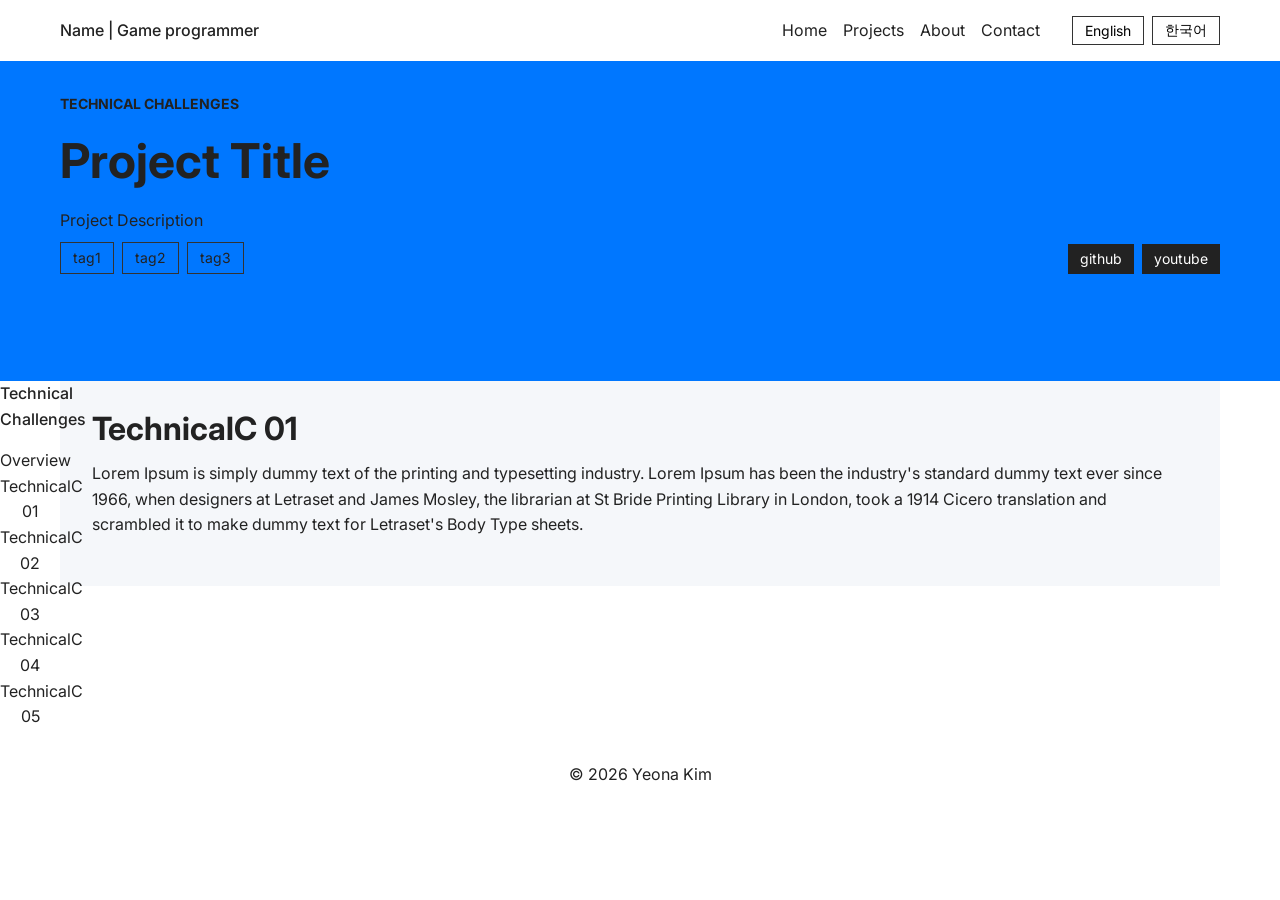
<file: HTML/TechnicalC.html>
﻿<!DOCTYPE html>
<html lang="en">
<head>
    <meta charset="utf-8" />
    <meta name="viewport" content="width=device-width, initial-scale=1.0" />
    <title>Yeona Kim | ProjectName</title>
    <link rel="preconnect" href="https://fonts.googleapis.com">
    <link rel="preconnect" href="https://fonts.gstatic.com" crossorigin>
    <link href="https://fonts.googleapis.com/css2?family=Inter:wght@200;300;400;500;700&display=swap" rel="stylesheet">
    <link rel="stylesheet" href="../CSS/Various.css" />
    <link rel="stylesheet" href="../CSS/General.css" />
    <link rel="stylesheet" href="../CSS/TechnicalC.css" />
</head>
<body>
    <header>
    </header>

    <main>
        <div class="topBar">
            <a id="name" href="../index.html">Name | Game programmer</a>
            <nav aria-label="Main">
                <a href="../index.html">Home</a>
                <a href="../index.html#projects">Projects</a>
                <a href="../index.html#about">About</a>
                <a href="../index.html#contact">Contact</a>
            </nav>

            <div class="languageBtns">
                <button id="language-Eng">English</button>
                <button id="language-Kor">한국어</button>
            </div>
        </div>
        <div class="technicalCHeader">
            <div class="headerImage">
                <p class="technicalCPage">TECHNICAL CHALLENGES</p>
                <h1 class="projectTitle">Project Title</h1>
                <p class="projectDesc">Project Description</p>
                <div class="taglink">
                    <ul class="taglist-project">
                        <li><p class="tag-project">tag1</p></li>
                        <li><p class="tag-project">tag2</p></li>
                        <li><p class="tag-project">tag3</p></li>
                    </ul>
                    <ul class="linklist-project">
                        <li><a class="link-project" href="">github</a></li>
                        <li><a class="link-project" href="">youtube</a></li>
                    </ul>
                </div>
            </div>
        </div>

        <div class="technicalCBody">
            <div class="sideBar">
                <p id="sideBarTitle">Technical Challenges</p>
                <nav aria-label="Side-Contents">
                    <a href="TechnicalC.html">Overview</a>
                    <a href="#TechnicalC01">TechnicalC 01</a>
                    <a href="#TechnicalC02">TechnicalC 02</a>
                    <a href="#TechnicalC03">TechnicalC 03</a>
                    <a href="#TechnicalC04">TechnicalC 04</a>
                    <a href="#TechnicalC05">TechnicalC 05</a>
                </nav>
            </div>

            <div class="content-technicalC">
                <ul class="contentList">
                    <li class="contentItem">
                        <section id="TechnicalC01" class="section-technicalC">
                            <div class="item-technicalC">
                                <p class="itemTitle">TechnicalC 01</p>
                                <p class="itemDesc">Lorem Ipsum is simply dummy text of the printing and typesetting industry. Lorem Ipsum has been the industry's standard dummy text ever since 1966, when designers at Letraset and James Mosley, the librarian at St Bride Printing Library in London, took a 1914 Cicero translation and scrambled it to make dummy text for Letraset's Body Type sheets.</p>
                                <div class="itemImages"></div>
                            </div>
                        </section>
                    </li>
                </ul>
            </div>

        </div>
    </main>

    <footer>© 2026 Yeona Kim</footer>

    <script src="../JS/TechnicalC.js"></script>
</body>
</html>
</file>
<file: CSS/Various.css>
﻿:root {
    --padding-wid: 300px;
    --fs-hero: 5rem;
    --fs-title: 3rem;
    --fs-heading: 1.5rem;
    --fs-body: 1rem;
    --fs-small: 0.875rem;
    --space-1: 8px;
    --space-2: 16px;
    --space-3: 32px;
    --space-4: 48px;
    --space-5: 64px;
    --space-6: 96px;
    --color-text: #222;
    --color-muted: #555;
    --color-accent: #0077ff;
    --color-border: #333;
    --color-project: #ddd;
    --bg-soft: #f5f7fa;
}
</file>
<file: CSS/General.css>
﻿* {
    margin: 0;
    padding: 0;
    box-sizing: border-box;
}

li {
    list-style: none;
}

body {
    font-family: "Inter", -apple-system, BlinkMacSystemFont, "Segoe UI", "Apple SD Gothic Neo", "Malgun Gothic", Arial, sans-serif;
    font-size: var(--fs-body);
    line-height: 1.6;
    color: var(--color-text);
}

.topBar {
    position: sticky;
    top: 0;
    z-index: 100;
    background-color: white;
    display: flex;
    align-items: center;
    gap: var(--space-3);
    padding: var(--space-2) var(--padding-wid);
}

#name {
    display: flex;
    font-weight: 500;
    text-decoration: none;
    color: inherit;
}

.topBar nav {
    display: flex;
    margin-left: auto;
    gap: var(--space-2);
}

    .topBar nav a {
        text-decoration: none;
        color: var(--color-text);
    }

        nav a:hover {
            color: var(--color-accent);
        }

.languageBtns {
    display: flex;
    gap: var(--space-1);
}

    .languageBtns button {
        padding: 4px 12px;
        border: 1px solid var(--color-border);
        background: white;
        font-family: inherit;
        font-size: var(--fs-small);
        cursor: pointer;
    }

        .languageBtns button:hover {
            background: #f0f0f0;
        }

footer {
    padding: var(--space-3) var(--padding-wid);
    text-align: center;
}


@media(max-width: 1280px), (orientation: portrait) {
    :root {
        --padding-wid: 60px;
        --fs-hero: 3rem;
        --fs-title: 2rem;
    }
}

@media(max-width: 640px) {
    :root {
        --padding-wid: 60px;
        --fs-hero: 3rem;
        --fs-title: 2rem;
    }
}
</file>
<file: CSS/TopProject.css>
﻿.header-introduction {
    padding: var(--space-6) var(--padding-wid);
}

#name-main {
    line-height: 1.1;
    font-size: var(--fs-hero);
}

.header-introduction h2 {
    margin-top: var(--space-2);
    font-size: var(--fs-heading);
    font-weight: 400;
    line-height: 1.3;
    color: var(--color-muted);
}

.section-main {
    padding: var(--space-3) var(--padding-wid);
}

.section-main h2{
    margin-bottom: var(--space-3);
    font-size: var(--fs-heading);
    font-weight: 700;
    line-height: 1.3;
}

#projects {
    background-color: #f5f7fa;
}
.mainCard-project{
    display: flex;
    flex-direction: column;
    padding: var(--space-3);
    border: 1px solid transparent;
    background-color: white;
    gap: var(--space-3);
}
    .part01-project {
        display: flex;
        align-items: flex-start;
        gap: var(--space-4);
    }
        .mainImage-project {
            flex: 0 1 40%;
            min-width: 0;
            background-color: var(--color-accent);
            aspect-ratio: 16 / 11.5;
        }
        .info-project {
            min-width: var(--padding-wid);
            flex: 1 1 0;
            display: flex;
            flex-direction: column;
            gap: var(--space-2);
            align-self: stretch;
        }
            .infoHeader-project{
                display: flex;
                justify-content: space-between;
                align-items: flex-end;
                gap: var(--space-2);
            }
                .title-project {
                    font-size: var(--fs-title);
                    font-weight: 700;
                    line-height: 1.0;
                }
                .linklist-project{
                    display: flex;
                    gap: var(--space-1);
                }
                .link-project {
                    display: inline-flex;
                    align-items: center;
                    gap: var(--space-1);
                    padding: 4px 12px;
                    background-color: var(--color-text);
                    color: white;
                    text-decoration: none;
                    font-size: var(--fs-small);
                }

                    .link-github:hover {
                        color: var(--color-accent);
                    }

                .taglist-project {
                    display: flex;
                    flex-wrap: wrap;
                    gap: var(--space-1);
                }
                .tag-project{
                    padding: 4px 12px;
                    border: 1px solid var(--color-border);
                    font-size: var(--fs-small);
                }
                .desc-project{
                    max-width: 70ch;
                    line-height: 1.7;
                }

                .rtpp-project{
                        display: flex;
                    }
                        .rtpp-project li{
                            flex: 1;
                            min-width: 0;
                        }

                    .tp-project{
                        display: flex;
                    }
                        .tp-project li{
                            flex: 1;
                            min-width: 0;
                        }
                            .itemTitle-project{
                                font-weight: 700;
                            }
                            .itemDesc-project{
                    
                            }
    
        .cc-project {
            display: flex;
            flex-direction: column;
            gap: var(--space-2);
        }
        .myConTitle-project {
            margin-bottom: var(--space-1);
            font-weight: 700;
        }
.techTitle-project {
    margin-bottom: var(--space-1);
    font-weight: 700;
}

        .ccItem-project{
            display: flex;
            flex-direction: column;
        }

        .cc-project li ul {
            display: grid;
            gap: var(--space-1);
            grid-template-columns: repeat(2, 1fr);
        }
            .cc-project li ul li {
                min-width: 0;
                padding: 12px 12px;
                border: 1px solid var(--color-border);
                display: flex;
                gap: var(--space-2);
                align-items: flex-start;
            }
                .itemImage-project {
                    flex: 0 0 25%;
                    min-width: 0;
                    background-color: var(--color-accent);
                    aspect-ratio: 1 / 1;
                }

.itemInfp-project {
    display: flex;
    flex-direction: column;
    gap: var(--space-1);
}
                        .cTitle-project{
                            font-weight: 700;
                        }

         .cc-project li a {
             padding: 16px 0px;
             border: 1px solid var(--color-border);
             background: white;
             font-family: inherit;
             font-size: var(--fs-small);
             font-weight: 700;
             cursor: pointer;
             margin: var(--space-2) 0px;
             width: 100%;
             text-decoration: none;
             color: inherit;
             text-align: center;
         }

              .cc-project li a:hover {
                  background: #f0f0f0;
              }

        #tCList-project {
            grid-template-columns: repeat(2, 1fr);
        }

            #tCList-project li {
                padding: 6px 12px;
            }

.sub-project {
    padding: var(--space-3);
    border: 1px solid transparent;
    background-color: white;
}
    .subList-project{
        display: grid;
        grid-template-columns: repeat(3, 1fr);
        gap: var(--space-1);
    }

.subCard-project {
    flex: 1;
    min-width: 0;
    padding: 12px 12px;
    border: 1px solid var(--color-border);
    display: flex;
    flex-direction: column;
    gap: var(--space-2);
}

            .subIImage-project {
                flex: 0 0 1;
                min-width: 0;
                background-color: var(--color-accent);
                aspect-ratio: 16 / 9;
            }
            .subIInfo-project{
                display:flex;
                flex-direction:column;
                gap: var(--space-2);
            }
            .sTitle-project {
                font-weight: 700;
                font-size: var(--fs-heading);
            }
            .subrtp-project {
                display: grid;
                grid-template-columns: repeat(2, 1fr);
                gap: var(--space-1)
            }
            .subCard-project a {
                padding: 16px 0px;
                border: 1px solid var(--color-border);
                background: white;
                font-family: inherit;
                font-size: var(--fs-small);
                font-weight: 700;
                cursor: pointer;
                width: 100%;
                text-decoration: none;
                text-align: center;
                color: inherit;
            }
                .subCard-project a:hover {
                    background: #f0f0f0;
                }

.other-project {
    padding: var(--space-3);
    border: 1px solid transparent;
    background-color: white;
}
    .otherList-project {
        display: grid;
        grid-template-columns: repeat(2, 1fr);
        gap: var(--space-1);
    }
.otherCard-project {
    flex: 1;
    min-width: 0;
    padding: 12px 12px;
    border: 1px solid var(--color-border);
    display: flex;
    gap: var(--space-2);
    align-items: flex-start;
}
            .otherIImage-project {
                flex: 0 0 30%;
                min-width: 0;
                background-color: var(--color-accent);
                aspect-ratio: 1 / 1;
            }

.otherIInfo-project {
    display: flex;
    flex: 1;
    flex-direction: column;
    gap: var(--space-1);
    align-self: stretch;
}

            .oTitle-project {
                font-weight: 700;
                font-size: var(--fs-heading)
            }
            .otherIInfo-project a {
                margin-top: auto;
                padding: 8px 0px;
                border: 1px solid var(--color-border);
                background: white;
                font-family: inherit;
                font-size: var(--fs-small);
                font-weight: 700;
                cursor: pointer;
                width: 100%;
                text-align: center;
                text-decoration: none;
                color: inherit;
            }
                .otherIInfo-project a:hover {
                    background: #f0f0f0;
                }

#about {
    background-color: #6d6d6d;
}


#resume {
    background-color: #f5f7fa;
}

#contact {
    background-color: #f5f7fa;
}

@media(max-width: 1280px), (orientation: portrait) {
    .part01-project {
        flex-direction: column;
        align-items: stretch;
        gap: var(--space-3);
    }

    .mainImage-project {
        flex: none;
        width: 100%;
    }

    .info-project {
        flex: none;
        min-width: 0;
    }

    .cc-project li ul {
        grid-template-columns: repeat(2, 1fr);
    }

    .subList-project {
        grid-template-columns: repeat(2, 1fr);
    }

    .otherList-project {
        grid-template-columns: repeat(1, 1fr);
    }
}

@media(max-width: 640px) {
    .part01-project {
        flex-direction: column;
        align-items: stretch;
        gap: var(--space-3);
    }

    .mainImage-project {
        flex: none;
        width: 100%;
    }

    .info-project {
        flex: none;
        min-width: 0;
    }

    .cc-project li ul {
        grid-template-columns: repeat(1, 1fr)
    }

    .subrtp-project {
        grid-template-columns: repeat(1, 1fr);
    }

    #tCList-project {
        grid-template-columns: repeat(1, 1fr);
    }
    .subList-project {
        grid-template-columns: repeat(1, 1fr);
    }

    .otherList-project {
        grid-template-columns: repeat(1, 1fr);
    }
}
</file>
<file: CSS/AboutContact.css>
﻿.introduction-about {
    display: flex;
    align-items: flex-start;
    gap: var(--space-4);
}

.image-about {
    flex: 0 0 25%;
    min-width: 0;
    background-color: var(--color-accent);
    aspect-ratio: 7 / 9;
}

#greeting-about{
    flex: 1 1 0;
    min-width: 0;
}

#hello-about {
    font-size: var(--fs-title);
    font-weight: 500;
}

#contact ul{
    display: flex;
    justify-content: center;
    gap: var(--space-4);
}

    #contact ul li {
        display: flex;
        gap: var(--space-2);
        align-items: center;

    }

    .image-contact {
        flex: 0 0 48px;
        min-width: 0;
        background-color: var(--color-accent);
        aspect-ratio: 1/1;
    }

    .address-contact{
        text-decoration: none;
        color: inherit;
    }

        .address-contact:hover {
            text-decoration: underline;
        }

@media(max-width: 1280px), (orientation: portrait) {
    :root {
        --padding_wid: 60px;
        --fs-hero: 3rem;
        --fs-title: 2rem;
    }
}

@media(max-width: 640px){
    .introduction-about {
        flex-direction: column;
        align-items: stretch;
        gap: var(--space-3);
    }

    
}
</file>
<file: CSS/Contributions.css>
﻿.section-contribution {
    background-color: #f5f7fa;
    
}

.headerImage {
    width: 100%;
    display: flex;
    flex-direction: column;
    height: 320px;
    object-fit: cover;
    object-position: center;
    background-color: var(--color-accent);
    gap: var(--space-1);
    padding: var(--space-3) var(--padding-wid);
}

.contributionPage{
    font-size: var(--fs-small);
    font-weight: 700;
}

.projectTitle{
    font-size: var(--fs-hero);
}

.taglist-project {
    display: flex;
    flex-wrap: wrap;
    gap: var(--space-1);
}

.tag-project {
    padding: 4px 12px;
    border: 1px solid var(--color-border);
    font-size: var(--fs-small);
}

.taglink {
    display: flex;
    justify-content: space-between;
    align-items: flex-end;
}

.linklist-project {
    display: flex;
    gap: var(--space-1);
}

.link-project {
    display: inline-flex;
    align-items: center;
    gap: var(--space-1);
    padding: 4px 12px;
    background-color: var(--color-text);
    color: white;
    text-decoration: none;
    font-size: var(--fs-small);
}

.link-github:hover {
    color: var(--color-accent);
}

.contributionBody {
    display: grid;
    grid-template-columns: minmax(0, var(--padding-wid)) minmax(0, 1fr) minmax(0, var(--padding-wid));
    align-items: start;
}

.sideBar{
    text-align: center;
    position: sticky;
    justify-content: center;
    top: 60px;
    height: calc(100vh-60px);
}

#sideBarTitle {
    font-weight: 500;
    margin-bottom: var(--space-2);
}

.sideBar nav {
    display: flex;
    flex-direction: column;
}

    .sideBar nav a {
        text-decoration: none;
        color: var(--color-text);
    }

        .sideBar nav a:hover {
            color: var(--color-accent);
        }

        .sideBar nav a:active{
            font-weight: 700;
        }

.item-contribution {
    padding: var(--space-3);
    display: flex;
    flex-direction: column;
    gap: var(--space-2);
}

    .itemTitle{
        font-size: var(--fs-title);
        font-weight: 700;
        line-height: 1.0;
    }
</file>
<file: CSS/ProjectDetails.css>
﻿.headerImage {
    width: 100%;
    display: flex;
    flex-direction: column;
    height: 320px;
    object-fit: cover;
    object-position: center;
    background-color: var(--color-accent);
    gap: var(--space-1);
    padding: var(--space-3) var(--padding-wid);
}

.projectDPage {
    font-size: var(--fs-small);
    font-weight: 700;
}

.projectTitle {
    font-size: var(--fs-hero);
}

.taglist-project {
    display: flex;
    flex-wrap: wrap;
    gap: var(--space-1);
}

.tag-project {
    padding: 4px 12px;
    border: 1px solid var(--color-border);
    font-size: var(--fs-small);
}

.taglink {
    display: flex;
    justify-content: space-between;
    align-items: flex-end;
}

.linklist-project {
    display: flex;
    gap: var(--space-1);
}

.link-project {
    display: inline-flex;
    align-items: center;
    gap: var(--space-1);
    padding: 4px 12px;
    background-color: var(--color-text);
    color: white;
    text-decoration: none;
    font-size: var(--fs-small);
}

.link-github:hover {
    color: var(--color-accent);
}

.section-projectD {
    padding: var(--space-3) var(--padding-wid);
    display: flex;
    flex-direction: column;
    gap: var(--space-2);
    background-color: #f5f7fa;
}

.rtpp-project {
    display: flex;
}

    .rtpp-project li {
        flex: 1;
        min-width: 0;
    }

.tp-project {
    display: flex;
}

    .tp-project li {
        flex: 1;
        min-width: 0;
    }

.itemTitle-project {
    font-weight: 700;
}

.itemDesc-project {
}

.overview, .contribution, .technicalC{
    display: flex;
    flex-direction: column;
    gap: var(--space-2);
}

.gallery-overview{
    display: grid;
    grid-template-columns: 2fr 1fr;
    grid-template-rows: 1fr 1fr;
    gap: var(--space-2);
    aspect-ratio: 5 / 2;
}

.imageMain-overview {
    width: 100%;
    height: 100%;
    min-width: 0;
    min-height: 0;
    object-fit: cover;
    background-color: var(--color-accent);
    grid-row: 1 / 3;
}

.imageSub-overview {
    width: 100%;
    height: 100%;
    min-width: 0;
    min-height: 0;
    object-fit: cover;
    background-color: var(--color-accent);
}

.details {
    display: flex;
    flex-direction: column;
    padding: var(--space-3);
    border: 1px solid transparent;
    background-color: white;
    gap: var(--space-3);
}

.title {
    font-size: var(--fs-heading);
    font-weight: 700;
}

.itemList-contribution{
    display: flex;
    flex-direction: column;
    gap: var(--space-2);
}

.item-contribution{
    display: flex;
    gap: var(--space-3);
}

.image-contribution {
    flex: 0 0 20%;
    min-width: 0;
    background-color: var(--color-accent);
    aspect-ratio: 16 / 9;
}

.itemTitle-contribution {
    font-weight: 700;
}

.desc-contribution{
    display: flex;
    flex-direction: column;
    gap: var(--space-1);
}

.itemList-technicalC {
    display: flex;
    flex-direction: column;
    gap: var(--space-2);
}

.item-technicalC {
    display: flex;
    gap: var(--space-3);
}

.image-technicalC {
    flex: 0 0 20%;
    min-width: 0;
    background-color: var(--color-accent);
    aspect-ratio: 16 / 9;
}

.itemTitle-technicalC {
    font-weight: 700;
}

.desc-technicalC {
    display: flex;
    flex-direction: column;
    gap: var(--space-1);
}

@media(max-width: 1280px), (orientation: portrait) {
    
}



@media(max-width: 854px) {
    .item-contribution {
        flex-direction: column;
    }
    
    .image-contribution {
        flex: none;
        min-width: 100%;
    }

    .item-technicalC {
        flex-direction: column;
    }

    .image-technicalC {
        flex: none;
        min-width: 100%;
    }

    .gallery-overview {
        grid-template-columns: 1fr;
        grid-template-rows: auto;
        aspect-ratio: auto;
    }

    .imageMain-overview {
        height: auto;
        aspect-ratio: 16 / 9;
        grid-row: auto;
    }

    .imageSub-overview {
        height: auto;
        aspect-ratio: 16 / 9;
    }
}

@media(max-width: 640px) {
    .item-contribution {
        flex-direction: column;
    }
    
    .image-contribution {
        flex: none;
        min-width: 100%;
    }

    .item-technicalC {
        flex-direction: column;
    }

    .image-technicalC {
        flex: none;
        min-width: 100%;
    }

    .gallery-overview {
        grid-template-columns: 1fr;
        grid-template-rows: auto;
        aspect-ratio: auto;
    }

    .imageMain-overview {
        height: auto;
        aspect-ratio: 16 / 9;
        grid-row: auto;
    }

    .imageSub-overview {
        height: auto;
        aspect-ratio: 16 / 9;
    }
}
</file>
<file: CSS/TechnicalC.css>
﻿.section-technicalC {
    background-color: #f5f7fa;
}

.headerImage {
    width: 100%;
    display: flex;
    flex-direction: column;
    height: 320px;
    object-fit: cover;
    object-position: center;
    background-color: var(--color-accent);
    gap: var(--space-1);
    padding: var(--space-3) var(--padding-wid);
}

.technicalCPage {
    font-size: var(--fs-small);
    font-weight: 700;
}

.projectTitle {
    font-size: var(--fs-hero);
}

.taglist-project {
    display: flex;
    flex-wrap: wrap;
    gap: var(--space-1);
}

.tag-project {
    padding: 4px 12px;
    border: 1px solid var(--color-border);
    font-size: var(--fs-small);
}

.taglink {
    display: flex;
    justify-content: space-between;
    align-items: flex-end;
}

.linklist-project {
    display: flex;
    gap: var(--space-1);
}

.link-project {
    display: inline-flex;
    align-items: center;
    gap: var(--space-1);
    padding: 4px 12px;
    background-color: var(--color-text);
    color: white;
    text-decoration: none;
    font-size: var(--fs-small);
}

.link-github:hover {
    color: var(--color-accent);
}

.technicalCBody {
    display: grid;
    grid-template-columns: minmax(0, var(--padding-wid)) minmax(0, 1fr) minmax(0, var(--padding-wid));
    align-items: start;
}

.sideBar {
    text-align: center;
    position: sticky;
    justify-content: center;
    top: 60px;
    height: calc(100vh-60px);
}

#sideBarTitle {
    font-weight: 500;
    margin-bottom: var(--space-2);
}

.sideBar nav {
    display: flex;
    flex-direction: column;
}

    .sideBar nav a {
        text-decoration: none;
        color: var(--color-text);
    }

        .sideBar nav a:hover {
            color: var(--color-accent);
        }

        .sideBar nav a:active {
            font-weight: 700;
        }

.item-technicalC {
    padding: var(--space-3);
    display: flex;
    flex-direction: column;
    gap: var(--space-2);
}

.itemTitle {
    font-size: var(--fs-title);
    font-weight: 700;
    line-height: 1.0;
}
</file>
